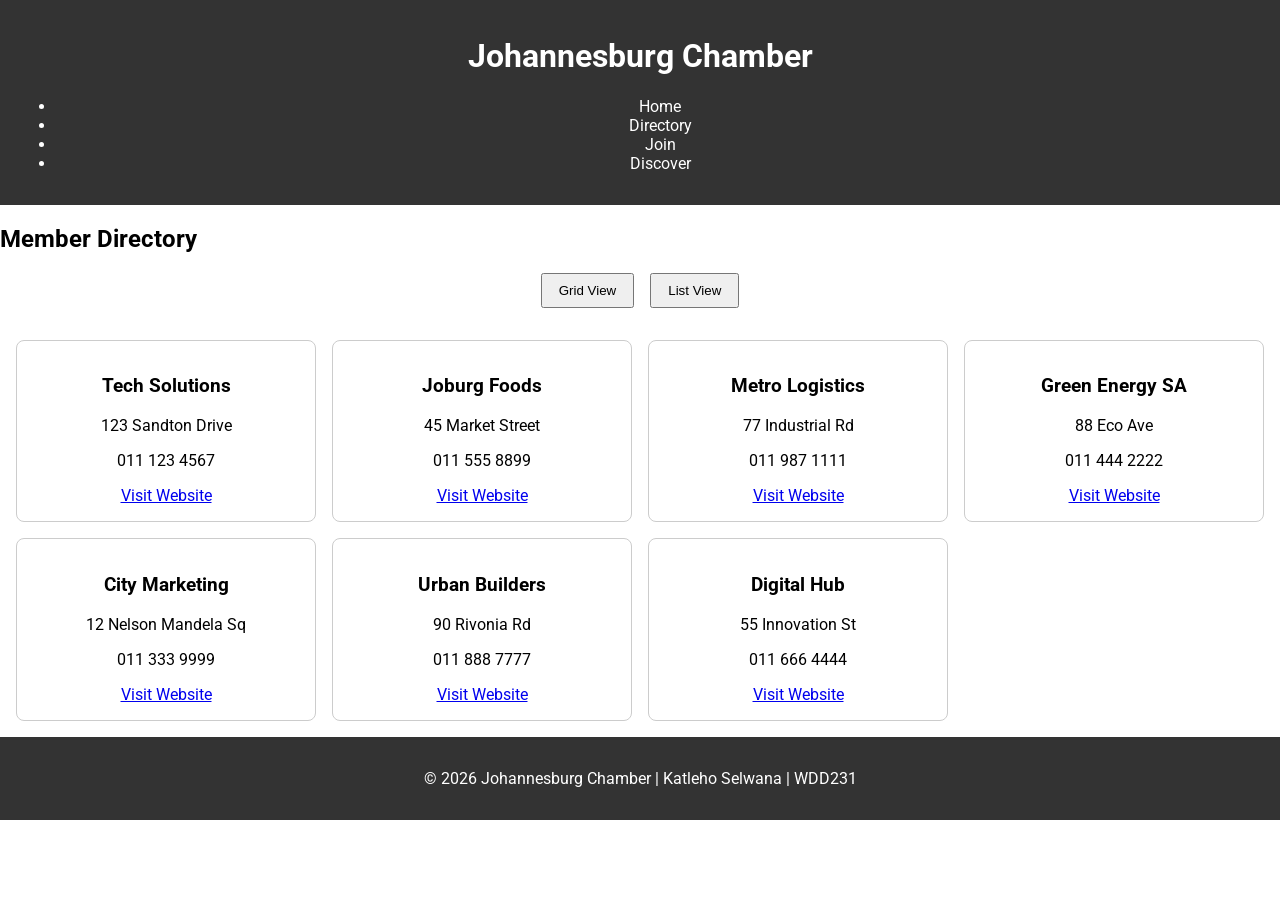
<file: chamber/directory.html>
<!DOCTYPE html>
<html lang="en">
<head>

<meta charset="UTF-8">
<meta name="viewport" content="width=device-width, initial-scale=1.0">

<title>Johannesburg Chamber Directory</title>

<meta name="description" content="Johannesburg Chamber of Commerce business directory listing member companies and services.">
<meta name="author" content="Katleho Selwana">

<meta property="og:title" content="Johannesburg Chamber Business Directory">
<meta property="og:description" content="Explore businesses that are members of the Johannesburg Chamber of Commerce.">
<meta property="og:image" content="https://katleho1231.github.io/wdd231/chamber/images/chamber.jpg">
<meta property="og:url" content="https://katleho1231.github.io/wdd231/chamber/directory.html">

<link rel="preconnect" href="https://fonts.googleapis.com">
<link rel="preconnect" href="https://fonts.gstatic.com" crossorigin>

<link href="https://fonts.googleapis.com/css2?family=Roboto:wght@300;400;700&display=swap" rel="stylesheet">

<link rel="stylesheet" href="styles/base.css">
<link rel="stylesheet" href="styles/directory.css">


<link rel="stylesheet" href="styles/directory.css">

<script defer src="scripts/directory.js"></script>

</head>

<body>

<header>

<h1>Johannesburg Chamber</h1>

<nav>
<ul>
<li><a href="../index.html">Home</a></li>
<li><a href="directory.html" class="active">Directory</a></li>
<li><a href="join.html">Join</a></li>
<li><a href="discover.html">Discover</a></li>
</ul>
</nav>

</header>

<main>

<h2>Member Directory</h2>

<div class="view-buttons">
<button id="grid">Grid View</button>
<button id="list">List View</button>
</div>

<section id="members" class="grid"></section>

</main>

<footer>

<p>© 2026 Johannesburg Chamber | Katleho Selwana | WDD231</p>

</footer>

</body>
</html>
</file>
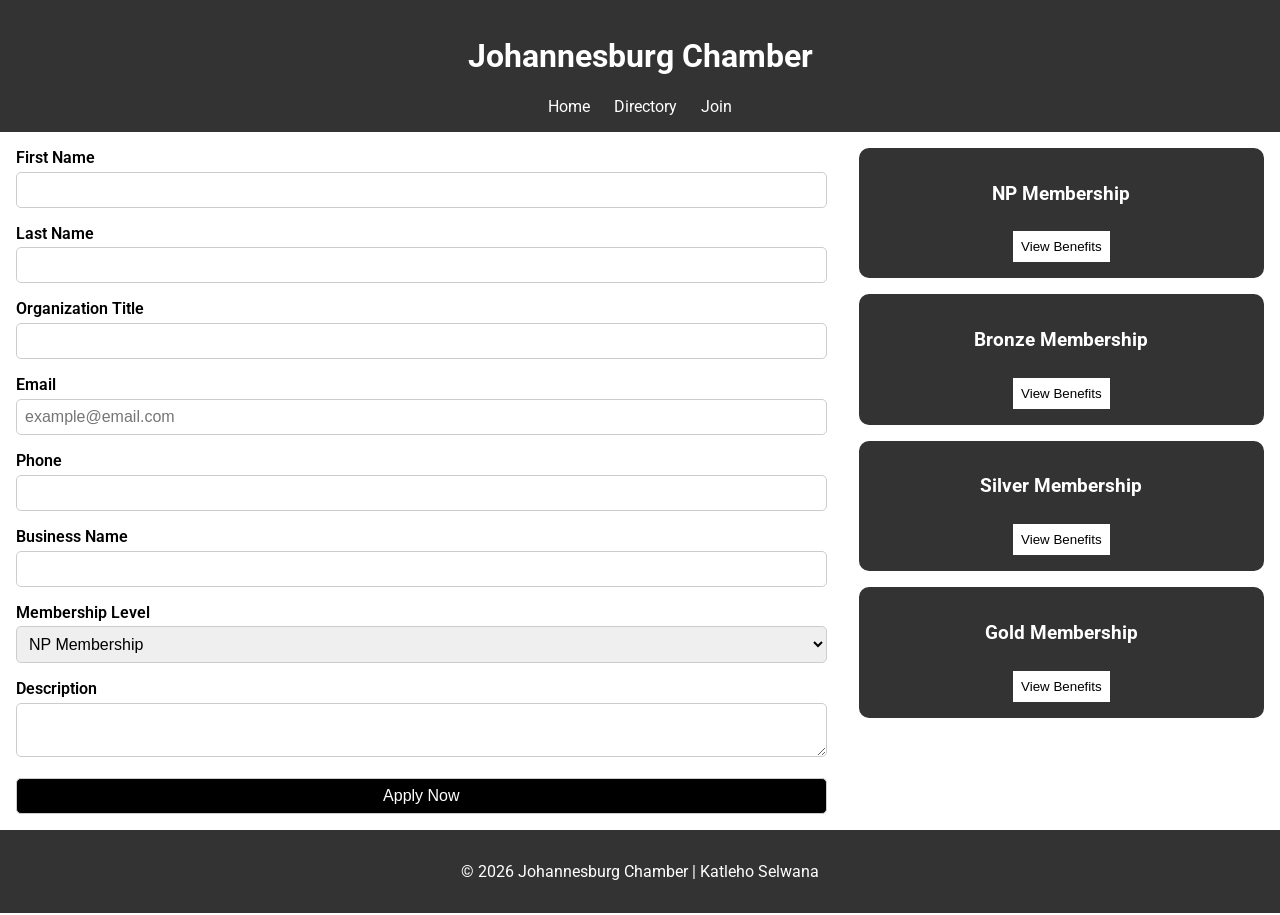
<file: chamber/join.html>
<!DOCTYPE html>
<html lang="en-US">
<head>
<meta charset="UTF-8">
<meta name="viewport" content="width=device-width, initial-scale=1.0">

<title>Join Johannesburg Chamber of Commerce</title>

<meta name="description" content="Apply to join the Johannesburg Chamber of Commerce and grow your business network, access events, and gain valuable exposure.">
<meta name="author" content="Katleho Selwana">

<link rel="icon" href="images/favicon.ico">

<!-- Open Graph -->
<meta property="og:title" content="Join Johannesburg Chamber of Commerce Today">
<meta property="og:description" content="Become a member of the Johannesburg Chamber and unlock business opportunities, networking events, and growth.">
<meta property="og:image" content="https://katleho1231.github.io/wdd231/chamber/images/city-view.png">
<meta property="og:url" content="https://katleho1231.github.io/wdd231/chamber/join.html">

<!-- Google Fonts -->
<link rel="preconnect" href="https://fonts.googleapis.com">
<link rel="preconnect" href="https://fonts.gstatic.com" crossorigin>
<link href="https://fonts.googleapis.com/css2?family=Roboto&display=swap" rel="stylesheet">

<link rel="stylesheet" href="styles/base.css">
<link rel="stylesheet" href="styles/chamber.css">

<script defer src="scripts/join.js"></script>
</head>

<body>

<header>
  <h1>Johannesburg Chamber</h1>
  <nav>
    <a href="index.html">Home</a>
    <a href="directory.html">Directory</a>
    <a href="join.html">Join</a>
  </nav>
</header>

<main class="join-container">

  <!-- FORM -->
  <form method="get" action="thankyou.html">

    <label>First Name
      <input type="text" name="fname" required title="Enter first name" autocomplete="given-name">
    </label>

    <label>Last Name
      <input type="text" name="lname" required title="Enter last name" autocomplete="family-name">
    </label>

    <label>Organization Title
      <input type="text" name="orgtitle" title="Enter at least 7 characters"
        autocomplete="organization-title"
        pattern="[A-Za-z\\-\\s]{7,}">
    </label>

    <label>Email
      <input type="email" name="email" required title="Enter email"
        autocomplete="email"
        placeholder="example@email.com">
    </label>

    <label>Phone
      <input type="tel" name="phone" required title="Enter phone"
        autocomplete="tel">
    </label>

    <label>Business Name
      <input type="text" name="business" required title="Business name"
        autocomplete="organization">
    </label>

    <label>Membership Level
      <select name="membership">
        <option value="np">NP Membership</option>
        <option value="bronze">Bronze Membership</option>
        <option value="silver">Silver Membership</option>
        <option value="gold">Gold Membership</option>
      </select>
    </label>

    <label>Description
      <textarea name="description" title="Business description"></textarea>
    </label>

    <!-- Hidden timestamp -->
    <input type="hidden" name="timestamp" id="timestamp">

    <input type="submit" value="Apply Now">

  </form>

  <!-- MEMBERSHIP CARDS -->
  <section class="cards">

    <div class="card">
      <h3>NP Membership</h3>
      <button data-modal="npModal">View Benefits</button>
    </div>

    <div class="card">
      <h3>Bronze Membership</h3>
      <button data-modal="bronzeModal">View Benefits</button>
    </div>

    <div class="card">
      <h3>Silver Membership</h3>
      <button data-modal="silverModal">View Benefits</button>
    </div>

    <div class="card">
      <h3>Gold Membership</h3>
      <button data-modal="goldModal">View Benefits</button>
    </div>

  </section>

</main>

<!-- MODALS -->
<dialog id="npModal">
  <p>Free membership for nonprofit organizations.</p>
  <button>Close</button>
</dialog>

<dialog id="bronzeModal">
  <p>Basic advertising and listing benefits.</p>
  <button>Close</button>
</dialog>

<dialog id="silverModal">
  <p>Includes event discounts and promotions.</p>
  <button>Close</button>
</dialog>

<dialog id="goldModal">
  <p>Premium spotlight advertising and training access.</p>
  <button>Close</button>
</dialog>

<footer>
  <p>&copy; 2026 Johannesburg Chamber | Katleho Selwana</p>
</footer>

</body>
</html>
</file>
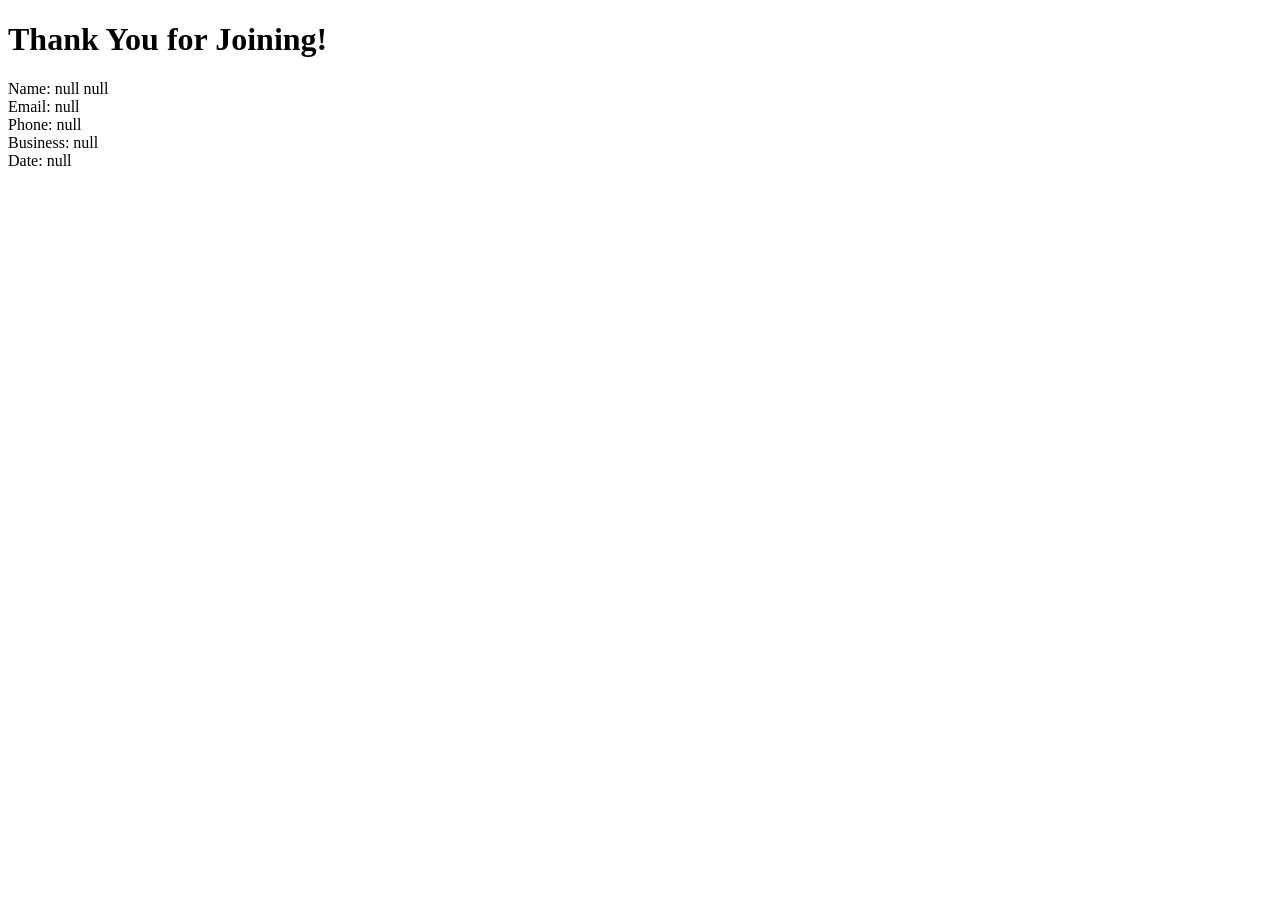
<file: chamber/thankyou.html>
<!DOCTYPE html>
<html lang="en-US">
<head>
<meta charset="UTF-8">
<meta name="viewport" content="width=device-width, initial-scale=1.0">

<title>Thank You</title>

<script defer src="scripts/thankyou.js"></script>
</head>

<body>

<h1>Thank You for Joining!</h1>

<p id="output"></p>

</body>
</html>
</file>
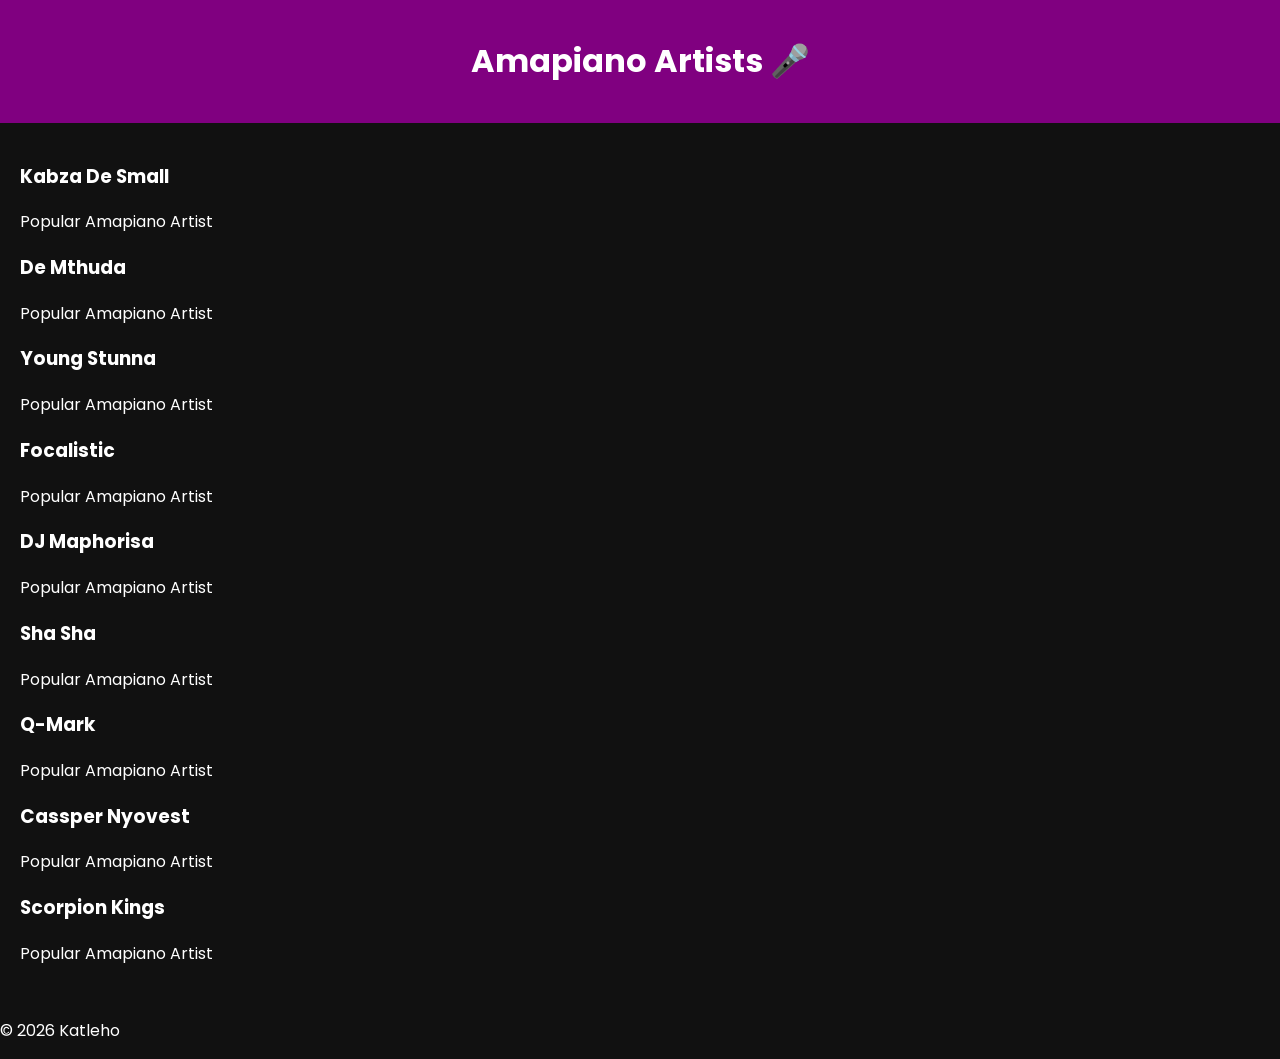
<file: final/artists.html>
<!DOCTYPE html>
<html lang="en">
<head>
  <link rel="icon" href="images/favicon.png">
<meta charset="UTF-8">
<meta name="viewport" content="width=device-width, initial-scale=1.0">
<title>Artists</title>

<link rel="stylesheet" href="styles/styles.css">
<link rel="preconnect" href="https://fonts.googleapis.com">
<link rel="preconnect" href="https://fonts.gstatic.com" crossorigin>
<link href="https://fonts.googleapis.com/css2?family=Poppins:wght@300;600&display=swap" rel="stylesheet">

</head>

<body>

<header>
  <h1>Amapiano Artists 🎤</h1>
</header>

<nav>
  <a href="index.html">Home</a>
  <a href="artists.html">Artists</a>
  <a href="contact.html">Contact</a>
</nav>

<section>
  <div id="artists-container" class="grid"></div>
</section>

<footer>
  <p>© 2026 Katleho</p>
</footer>

<script type="module" src="scripts/artists.js"></script>

</body>
</html>
</file>
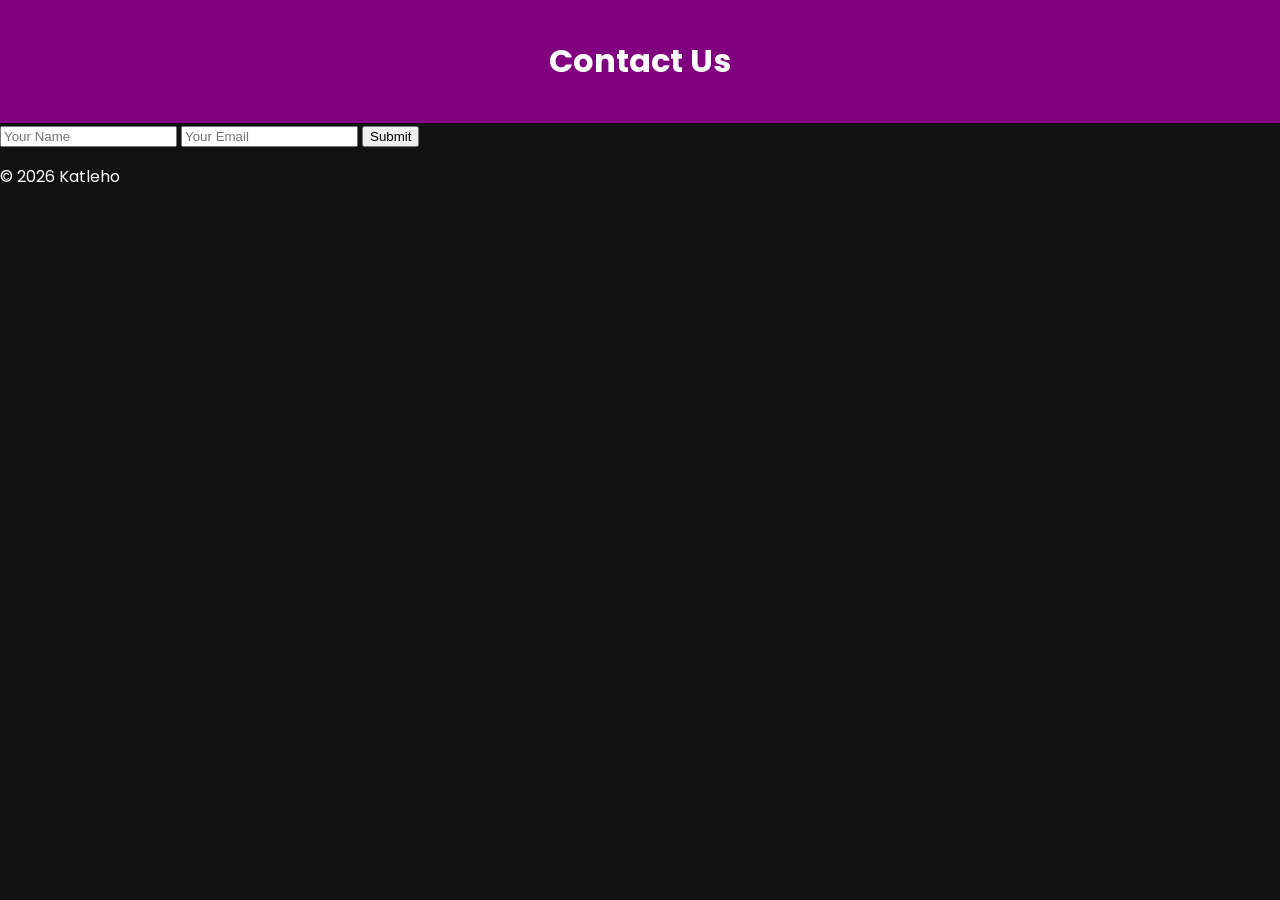
<file: final/contact.html>
<!DOCTYPE html>
<html lang="en">
<head><link rel="icon" href="images/favicon.png">
<meta charset="UTF-8">
<meta name="viewport" content="width=device-width, initial-scale=1.0">

<title>Contact</title>
<link rel="stylesheet" href="styles/styles.css">
<link rel="preconnect" href="https://fonts.googleapis.com">
<link rel="preconnect" href="https://fonts.gstatic.com" crossorigin>
<link href="https://fonts.googleapis.com/css2?family=Poppins:wght@300;600&display=swap" rel="stylesheet">

</head>

<body>

<header>
  <h1>Contact Us</h1>
</header>

<nav>
  <a href="index.html">Home</a>
  <a href="artists.html">Artists</a>
  <a href="contact.html">Contact</a>
</nav>

<form action="form-action.html" method="GET">
  <input type="text" name="name" placeholder="Your Name" required>
  <input type="email" name="email" placeholder="Your Email" required>
  <button type="submit">Submit</button>
</form>

<footer>
  <p>© 2026 Katleho</p>
</footer>

</body>
</html>
</file>
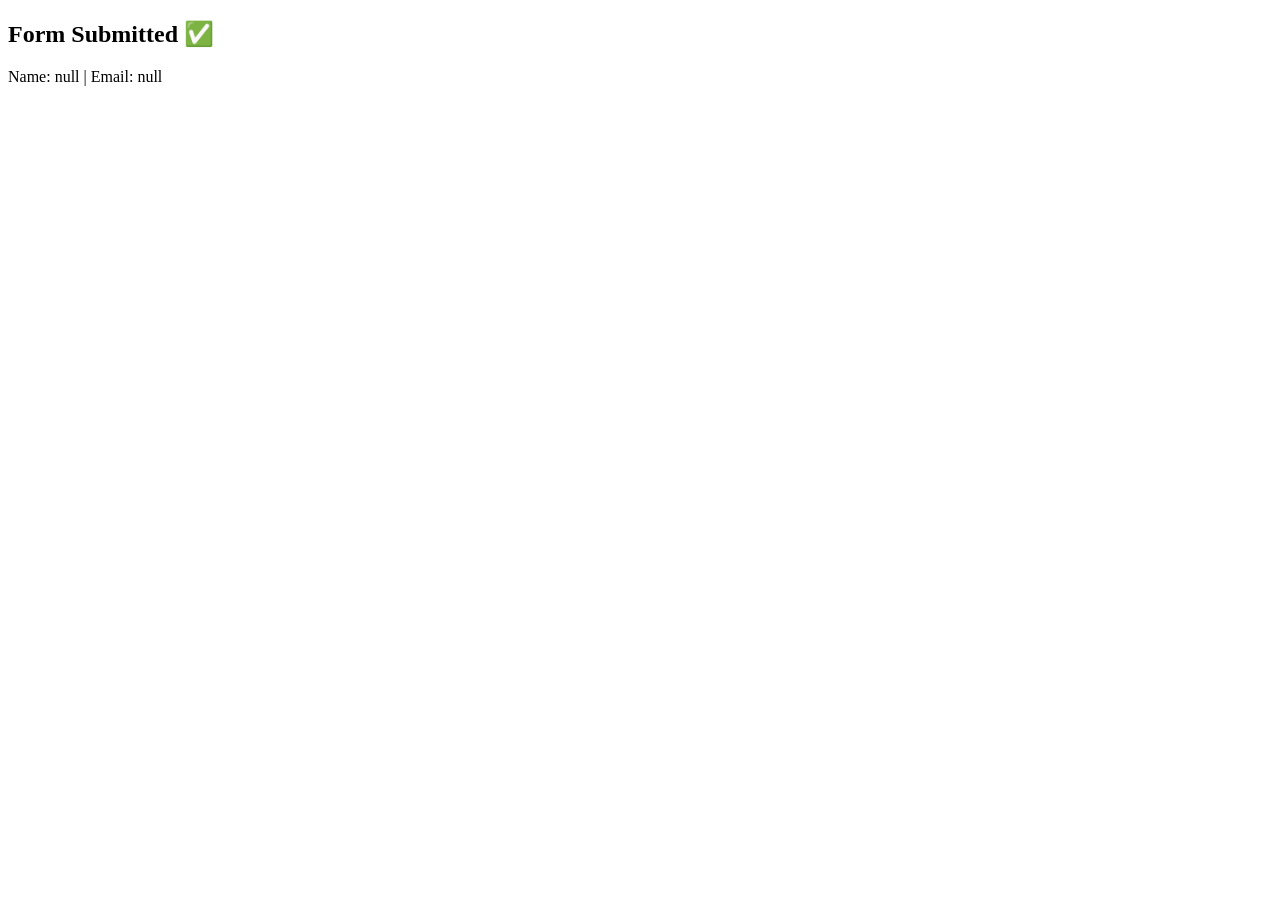
<file: final/form-action.html>
<!DOCTYPE html>
<html lang="en">
<head>
  <link rel="icon" href="images/favicon.png">
<meta charset="UTF-8">
<title>Submitted</title>
<link rel="preconnect" href="https://fonts.googleapis.com">
<link rel="preconnect" href="https://fonts.gstatic.com" crossorigin>
<link href="https://fonts.googleapis.com/css2?family=Poppins:wght@300;600&display=swap" rel="stylesheet">

</head>

<body>

<h2>Form Submitted ✅</h2>

<p id="output"></p>

<script>
const params = new URLSearchParams(window.location.search);

document.getElementById("output").textContent =
  `Name: ${params.get("name")} | Email: ${params.get("email")}`;
</script>

</body>
</html>
</file>
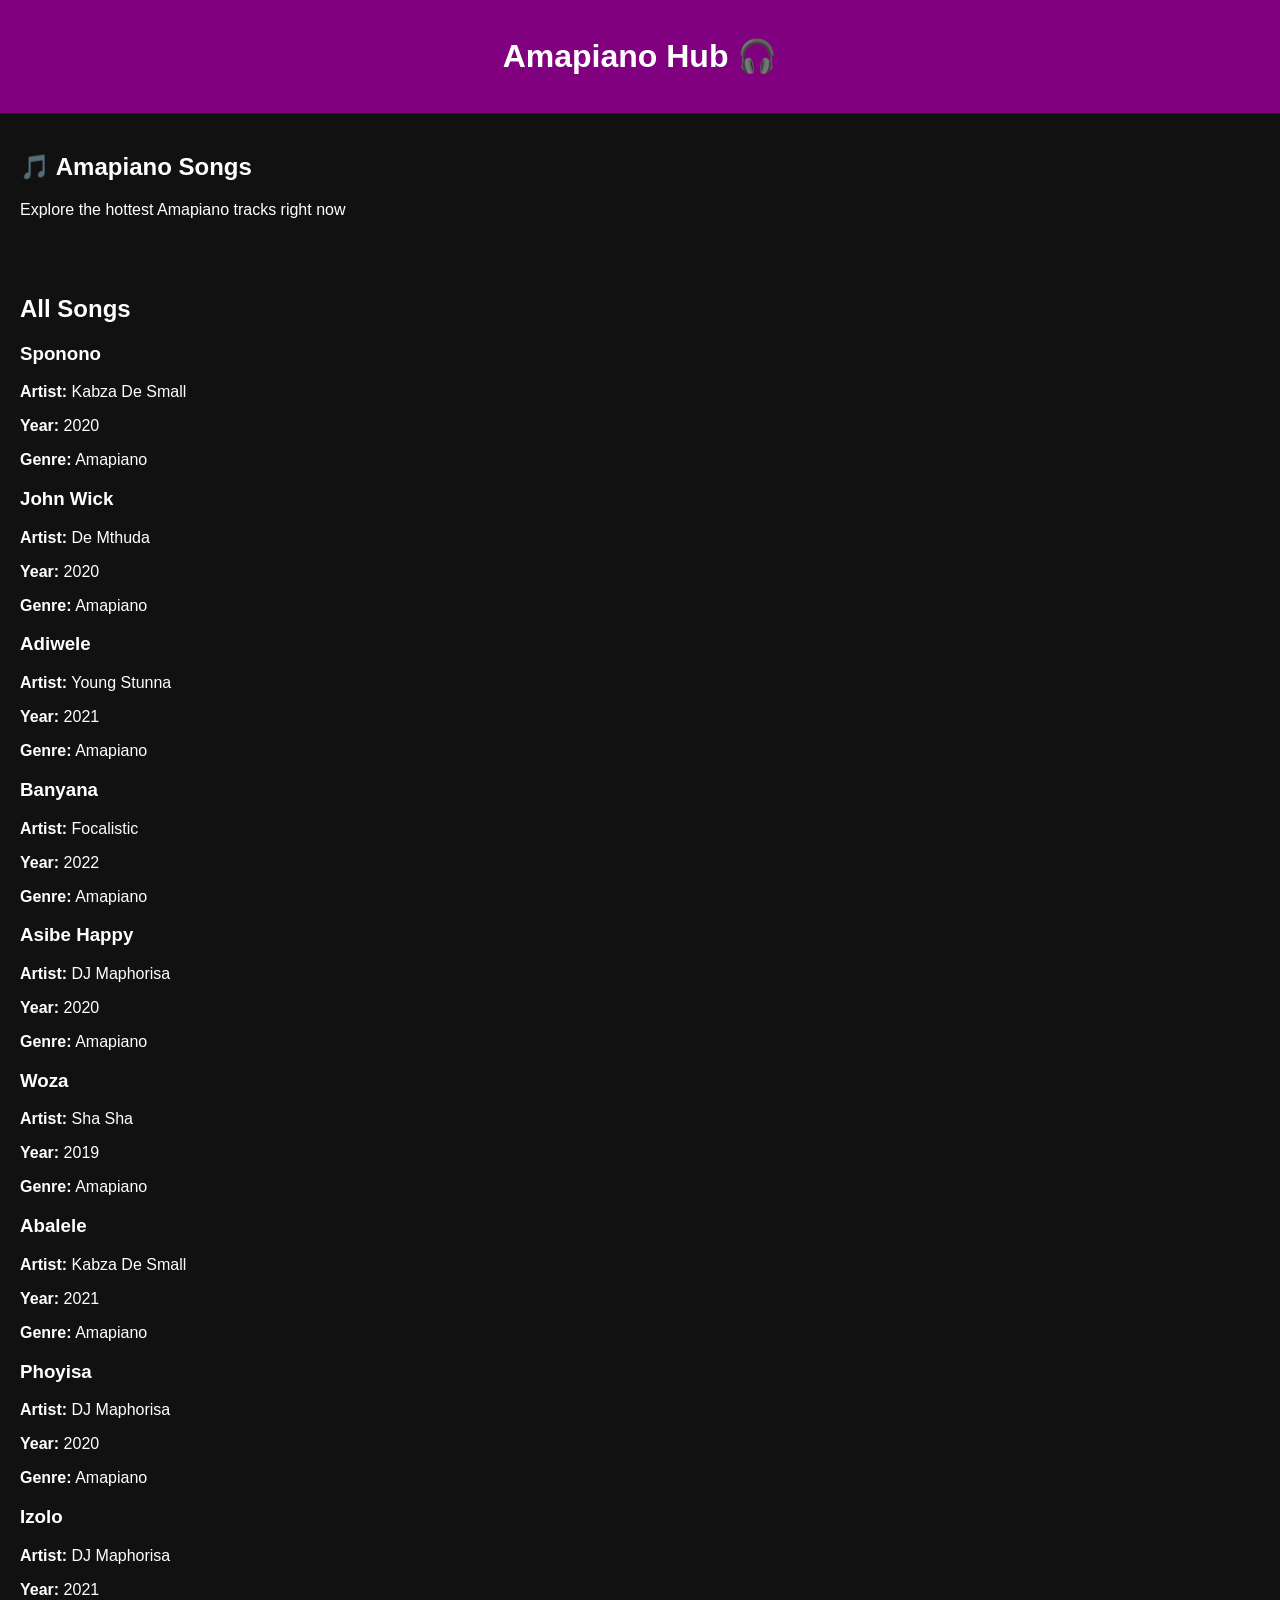
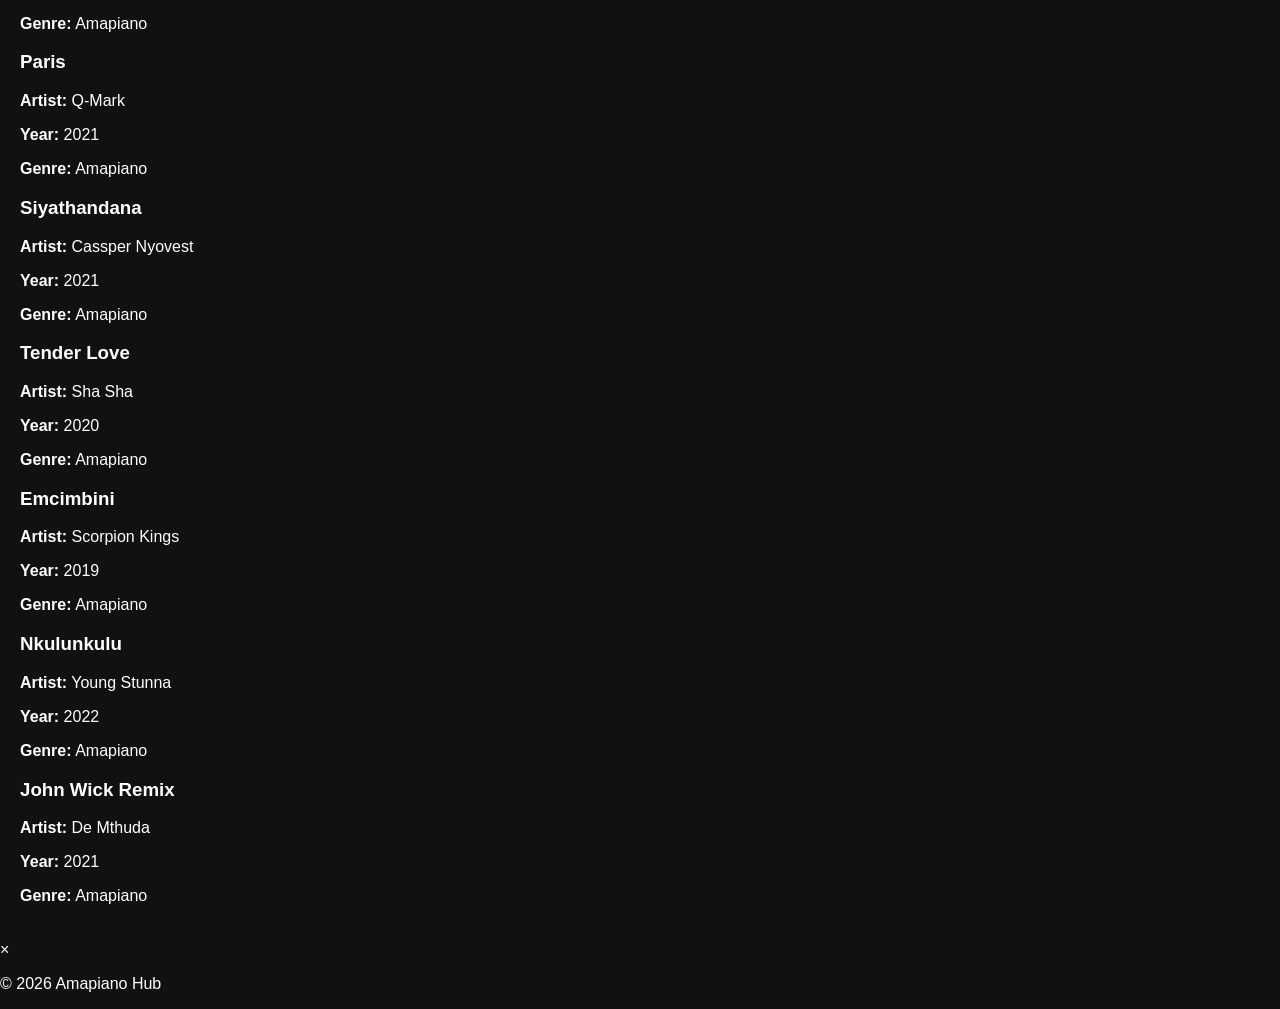
<file: final/songs.html>
<!DOCTYPE html>
<html lang="en">
<head>
  <link rel="icon" href="images/favicon.png">
  <meta charset="UTF-8">
  <meta name="viewport" content="width=device-width, initial-scale=1.0">

  <title>Amapiano Hub | Songs</title>

  <meta name="description" content="Browse trending Amapiano songs and discover new music.">
  <meta name="author" content="Katleho Selwana">

  <link rel="stylesheet" href="styles/styles.css">

  <!-- IMPORTANT -->
  <script type="module" src="scripts/songs.js"></script>
</head>

<body>

<header>
  <h1>Amapiano Hub 🎧</h1>

  <nav>
    <a href="index.html">Home</a>
    <a href="songs.html">Songs</a>
    <a href="artists.html">Artists</a>
    <a href="contact.html">Contact</a>
  </nav>
</header>

<main>

<section class="hero">
  <h2>🎵 Amapiano Songs</h2>
  <p>Explore the hottest Amapiano tracks right now</p>
</section>

<!-- SONGS CONTAINER -->
<section>
  <h2>All Songs</h2>
  <div id="songs-container" class="grid"></div>
</section>

</main>

<!-- MODAL -->
<div id="modal" class="modal hidden">
  <div class="modal-content">
    <span id="close-modal">&times;</span>
    <div id="modal-data"></div>
  </div>
</div>

<footer>
  <p>© 2026 Amapiano Hub</p>
</footer>

</body>
</html>
</file>
<file: chamber/styles/base.css>
body {
  font-family: 'Roboto', sans-serif;
  margin: 0;
}

header, footer {
  background: #333;
  color: white;
  padding: 1rem;
  text-align: center;
}

nav a {
  color: white;
  margin: 0 10px;
  text-decoration: none;
}
</file>
<file: chamber/styles/directory.css>
.view-buttons{
display:flex;
justify-content:center;
gap:1rem;
margin:1rem;
}

button{
padding:0.5rem 1rem;
cursor:pointer;
}

.grid{
display:grid;
grid-template-columns:repeat(auto-fit,minmax(250px,1fr));
gap:1rem;
padding:1rem;
}

.list{
display:flex;
flex-direction:column;
gap:1rem;
padding:1rem;
}

.member-card{
background:white;
padding:1rem;
border-radius:8px;
border:1px solid #ccc;
text-align:center;
}

.member-card img{
max-width:120px;
}
</file>
<file: chamber/styles/chamber.css>
/* ===== GENERAL LAYOUT ===== */
.join-container {
  display: grid;
  gap: 2rem;
  padding: 1rem;
}

/* ===== FORM STYLING ===== */
form {
  display: flex;
  flex-direction: column;
  gap: 1rem;
}

form label {
  display: flex;
  flex-direction: column;
  font-weight: 600;
}

form input,
form select,
form textarea {
  padding: 0.5rem;
  font-size: 1rem;
  margin-top: 0.3rem;
  border: 1px solid #ccc;
  border-radius: 5px;
}

/* Submit button */
form input[type="submit"] {
  background-color: #000;
  color: #fff;
  cursor: pointer;
  transition: all 0.3s ease;
}

form input[type="submit"]:hover {
  background-color: #444;
}

/* ===== CARDS SECTION ===== */
.cards {
  display: grid;
  gap: 1rem;
}

/* Individual card */
.card {
  background-color: #333;
  color: #fff;
  padding: 1rem;
  text-align: center;
  border-radius: 10px;

  /* Animation (REQUIRED) */
  opacity: 0;
  transform: translateY(20px);
  animation: fadeUp 1s ease forwards;
}

/* Delay each card (nice effect) */
.card:nth-child(1) { animation-delay: 0.2s; }
.card:nth-child(2) { animation-delay: 0.4s; }
.card:nth-child(3) { animation-delay: 0.6s; }
.card:nth-child(4) { animation-delay: 0.8s; }

/* Buttons inside cards */
.card button {
  margin-top: 0.5rem;
  padding: 0.5rem;
  border: none;
  background-color: #fff;
  color: #000;
  cursor: pointer;
}

/* ===== MODAL ===== */
dialog {
  padding: 1rem;
  border-radius: 10px;
}

/* ===== ANIMATION KEYFRAMES ===== */
@keyframes fadeUp {
  to {
    opacity: 1;
    transform: translateY(0);
  }
}

/* ===== RESPONSIVE DESIGN ===== */

/* Desktop view */
@media (min-width: 768px) {
  .join-container {
    grid-template-columns: 2fr 1fr;
  }

  .cards {
    align-content: start;
  }
}
</file>
<file: final/styles/styles.css>
body {
    font-family: 'Poppins', sans-serif;
    margin: 0;
    background: #111;
    color: white;
}

header {
    background: purple;
    padding: 1rem;
    text-align: center;
}

nav {
    display: none;
    flex-direction: column;
}

nav a {
    color: white;
    padding: 10px;
    text-decoration: none;
}

nav.show {
    display: flex;
}

#menuBtn {
    background: white;
    border: none;
    padding: 10px;
    margin-top: 10px;
}

section {
    padding: 20px;
}

#songsContainer div,
#artistsContainer div {
    background: #222;
    padding: 10px;
    margin: 10px 0;
    border-radius: 10px;
}
</file>
